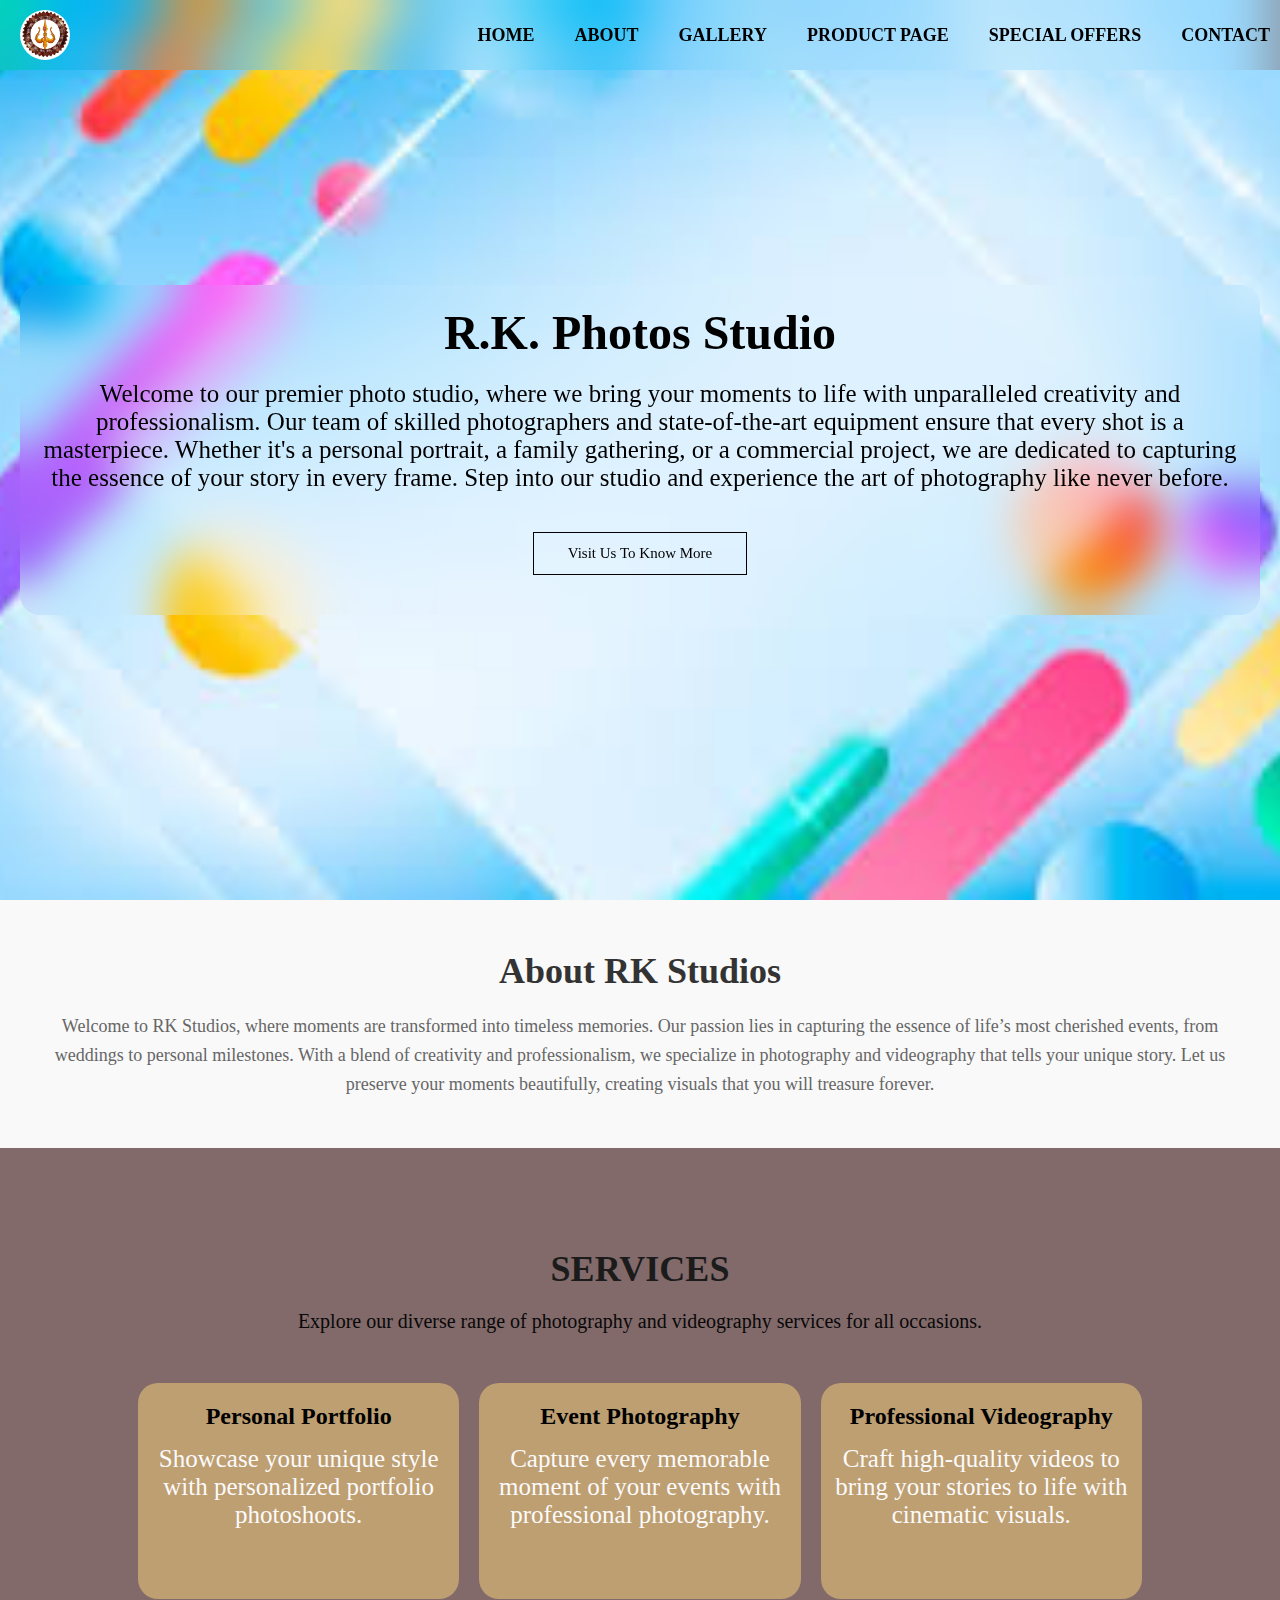
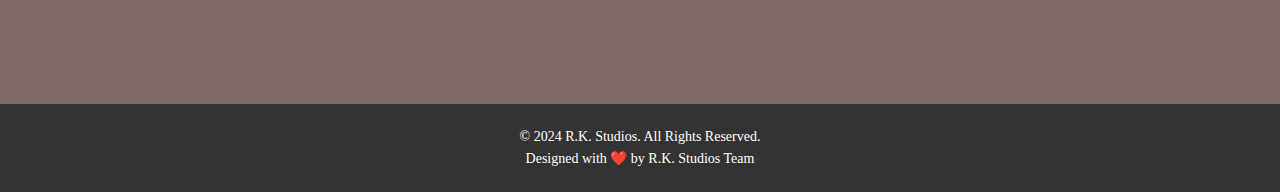
<file: index.html>
<!DOCTYPE html>
<html lang="en">

<head>
    <meta charset="UTF-8">
    <meta name="viewport" content="width=device-width, initial-scale=1.0">
    <title>R.K. Studios</title>
    <link rel="preconnect" href="https://fonts.googleapis.com">
    <link rel="preconnect" href="https://fonts.gstatic.com" crossorigin>
    <link href="https://fonts.googleapis.com/css2?family=Indie+Flower&family=Jaro:opsz@6..72&family=Josefin+Sans:ital,wght@0,100..700;1,100..700&family=Laila:wght@300;400;500;600;700&family=Playfair:ital,opsz,wght@0,5..1200,300..900;1,5..1200,300..900&family=Playwrite+PL:wght@100..400&display=swap" rel="stylesheet">
    <link rel="stylesheet" href="index.css">
</head>

<body>
    <section class="header">
        
        <nav>
            <div class="hamburger" onclick="toggleMenu()">&#9776;</div>

            <a href="index.html" class="logo"><img src="images\logo.jpg" alt="LOGO"></a>
            <div class="nav-links">
                <ul>
                    <li><a href="index.html">HOME</a></li>
                    <li><a href="index.html">ABOUT</a></li>
                    <li><a href="Gallery.html">GALLERY</a></li>
                    <li><a href="Product_page_try.html">PRODUCT PAGE</a></li>
                    <li><a href="Offers.html">SPECIAL OFFERS</a>
                    <li><a href="Contact.html">CONTACT</a>
                </ul>
            </div>
        </nav>
        <div class="text-box">
            <h1>R.K. Photos Studio</h1>
            <p>Welcome to our premier photo studio, where we bring your moments to life with unparalleled creativity and professionalism. Our team of skilled photographers and state-of-the-art equipment ensure that every shot is a masterpiece. Whether it's a personal portrait, a family gathering, or a commercial project, we are dedicated to capturing the essence of your story in every frame. Step into our studio and experience the art of photography like never before.</p>
            <a href="#" class="hero-btn">Visit Us To Know More</a>
        </div>
    </section>

    <section id="about" class="about">
        <h2>About RK Studios</h2>
        <p>Welcome to RK Studios, where moments are transformed into timeless memories. Our passion lies in capturing the essence of life’s most cherished events, from weddings to personal milestones. With a blend of creativity and professionalism, we specialize in photography and videography that tells your unique story. Let us preserve your moments beautifully, creating visuals that you will treasure forever.</p>
    </section>

    <!-------------------Categories-->
    <section class="course">
        <h2>SERVICES</h2>
        <p>Explore our diverse range of photography and videography services for all occasions.</p>
        <div class="row">
            <div class="course-col">
                <h3>Personal Portfolio</h3>
                <p>Showcase your unique style with personalized portfolio photoshoots.</p>
            </div>
            <div class="course-col">
                <h3>Event Photography</h3>
                <p>Capture every memorable moment of your events with professional photography.</p>
            </div>
            <div class="course-col">
                <h3>Professional Videography</h3>
                <p>Craft high-quality videos to bring your stories to life with cinematic visuals.</p>
            </div>
        </div>
    </section>

    <!------------Facilities-->

    <script>
        // Function to toggle the visibility of the navigation menu
        function toggleMenu() {
            const navLinks = document.querySelector('.nav-links');
            navLinks.classList.toggle('active');
        }
    </script>
    <footer>
        <p>© 2024 R.K. Studios. All Rights Reserved.</p>
        <p>Designed with ❤️ by R.K. Studios Team</p>
    </footer>
</body>

</html>
</file>
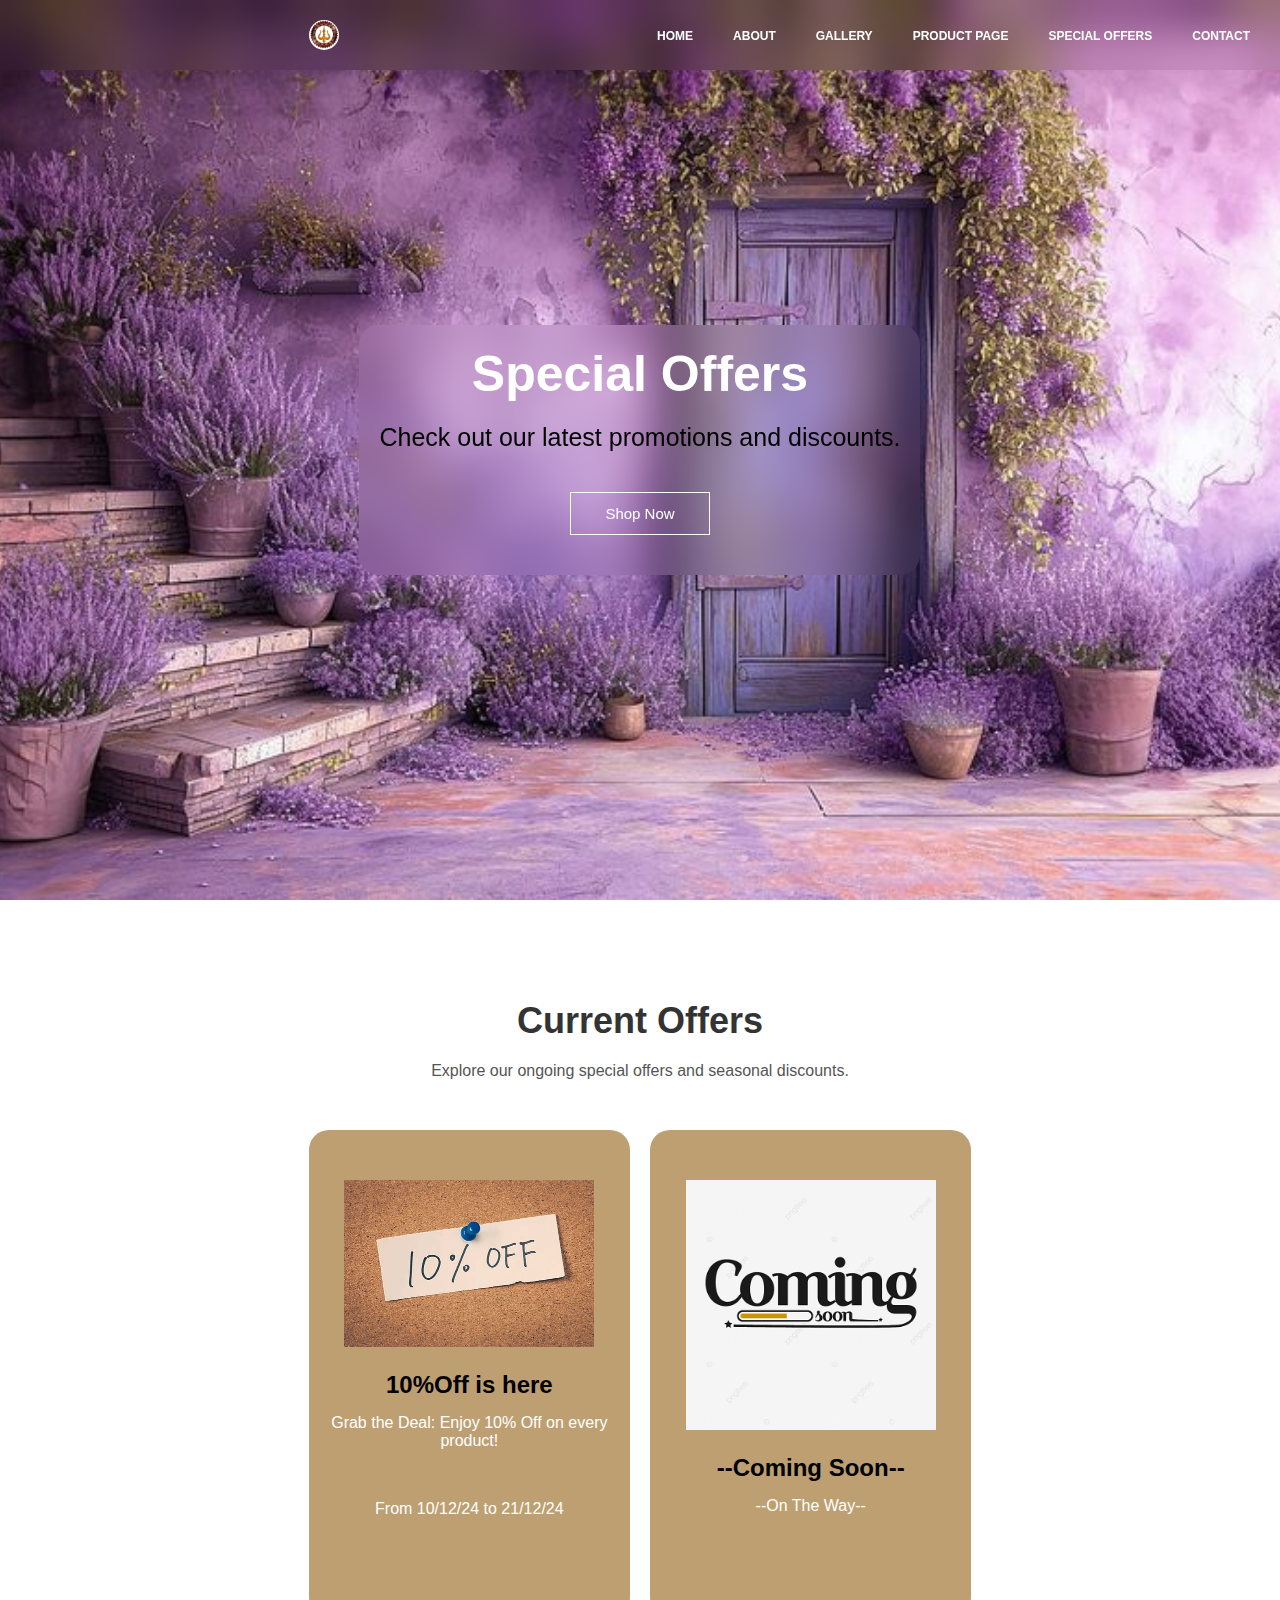
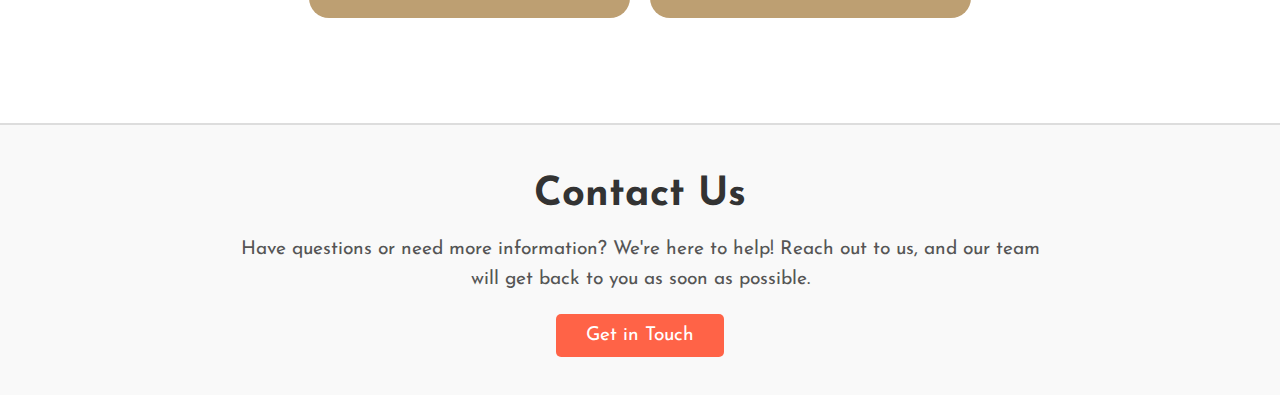
<file: Offers.html>
<!DOCTYPE html>
<html lang="en">

<head>
    <meta charset="UTF-8">
    <meta name="viewport" content="width=device-width, initial-scale=1.0">
    <title>Special Offers</title>
    <link rel="preconnect" href="https://fonts.googleapis.com">
    <link rel="preconnect" href="https://fonts.gstatic.com" crossorigin>
    <link href="https://fonts.googleapis.com/css2?family=Indie+Flower&family=Jaro:opsz@6..72&family=Josefin+Sans:ital,wght@0,100..700;1,100..700&family=Laila:wght@300;400;500;600;700&family=Playfair:ital,opsz,wght@0,5..1200,300..900;1,5..1200,300..900&family=Playwrite+PL:wght@100..400&display=swap" rel="stylesheet">
    <link rel="stylesheet" href="Offers.css">

</head>

<body>
    <section class="header">
        <nav>
            <div class="menu-toggle">
                <span></span>
                <span></span>
                <span></span>
            </div>
            <a href="index.html" class="logo"><img src="images\logo.jpg" alt="LOGO"></a>
            <div class="nav-links">
                <ul>
                    <li><a href="index.html">HOME</a></li>
                    <li><a href="index.html">ABOUT</a></li>
                    <li><a href="Gallery.html">GALLERY</a></li>
                    <li><a href="Product_page_try.html">PRODUCT PAGE</a></li>
                    <li><a href="Offers.html">SPECIAL OFFERS</a>
                    <li><a href="Contact.html">CONTACT</a>
                </ul>
            </div>
        </nav>
        <div class="text-box">
            <h1>Special Offers</h1>
            <p>Check out our latest promotions and discounts.</p>
            <a href="Gallery.html" class="hero-btn">Shop Now</a>
        </div>
    </section>

    <section class="categories">
        <h2>Current Offers</h2>
        <p>Explore our ongoing special offers and seasonal discounts.</p>
        <div class="row">
            <div class="category-col">
                <img src="images\10-ten-percent-off.webp" alt="Offer 1">
                <h3>10%Off is here</h3>
                <p>Grab the Deal: Enjoy 10% Off on every product!</p>
                <p>From 10/12/24 to 21/12/24</p>
            </div>
            <div class="category-col">
                <img src="Coming soon.jpeg" alt="Offer 2">
                <h3>--Coming Soon--</h3>
                <p>--On The Way--</p>
            </div>
           
        </div>

    </section>
    <section class="contact-us">
        <div class="contact-container">
            <h2>Contact Us</h2>
            <p>Have questions or need more information? We're here to help! Reach out to us, and our team will get back to you as soon as possible.</p>
            <a href="Contact.html" class="contact-btn">Get in Touch</a>
        </div>
    </section>

    <script>
        // Select the toggle button and navigation links
        const menuToggle = document.querySelector('.menu-toggle');
        const navLinks = document.querySelector('.nav-links');

        // Toggle the active class on click
        menuToggle.addEventListener('click', () => {
            menuToggle.classList.toggle('active');
            navLinks.classList.toggle('active');
        });

    </script>

</body>

</html>
</file>
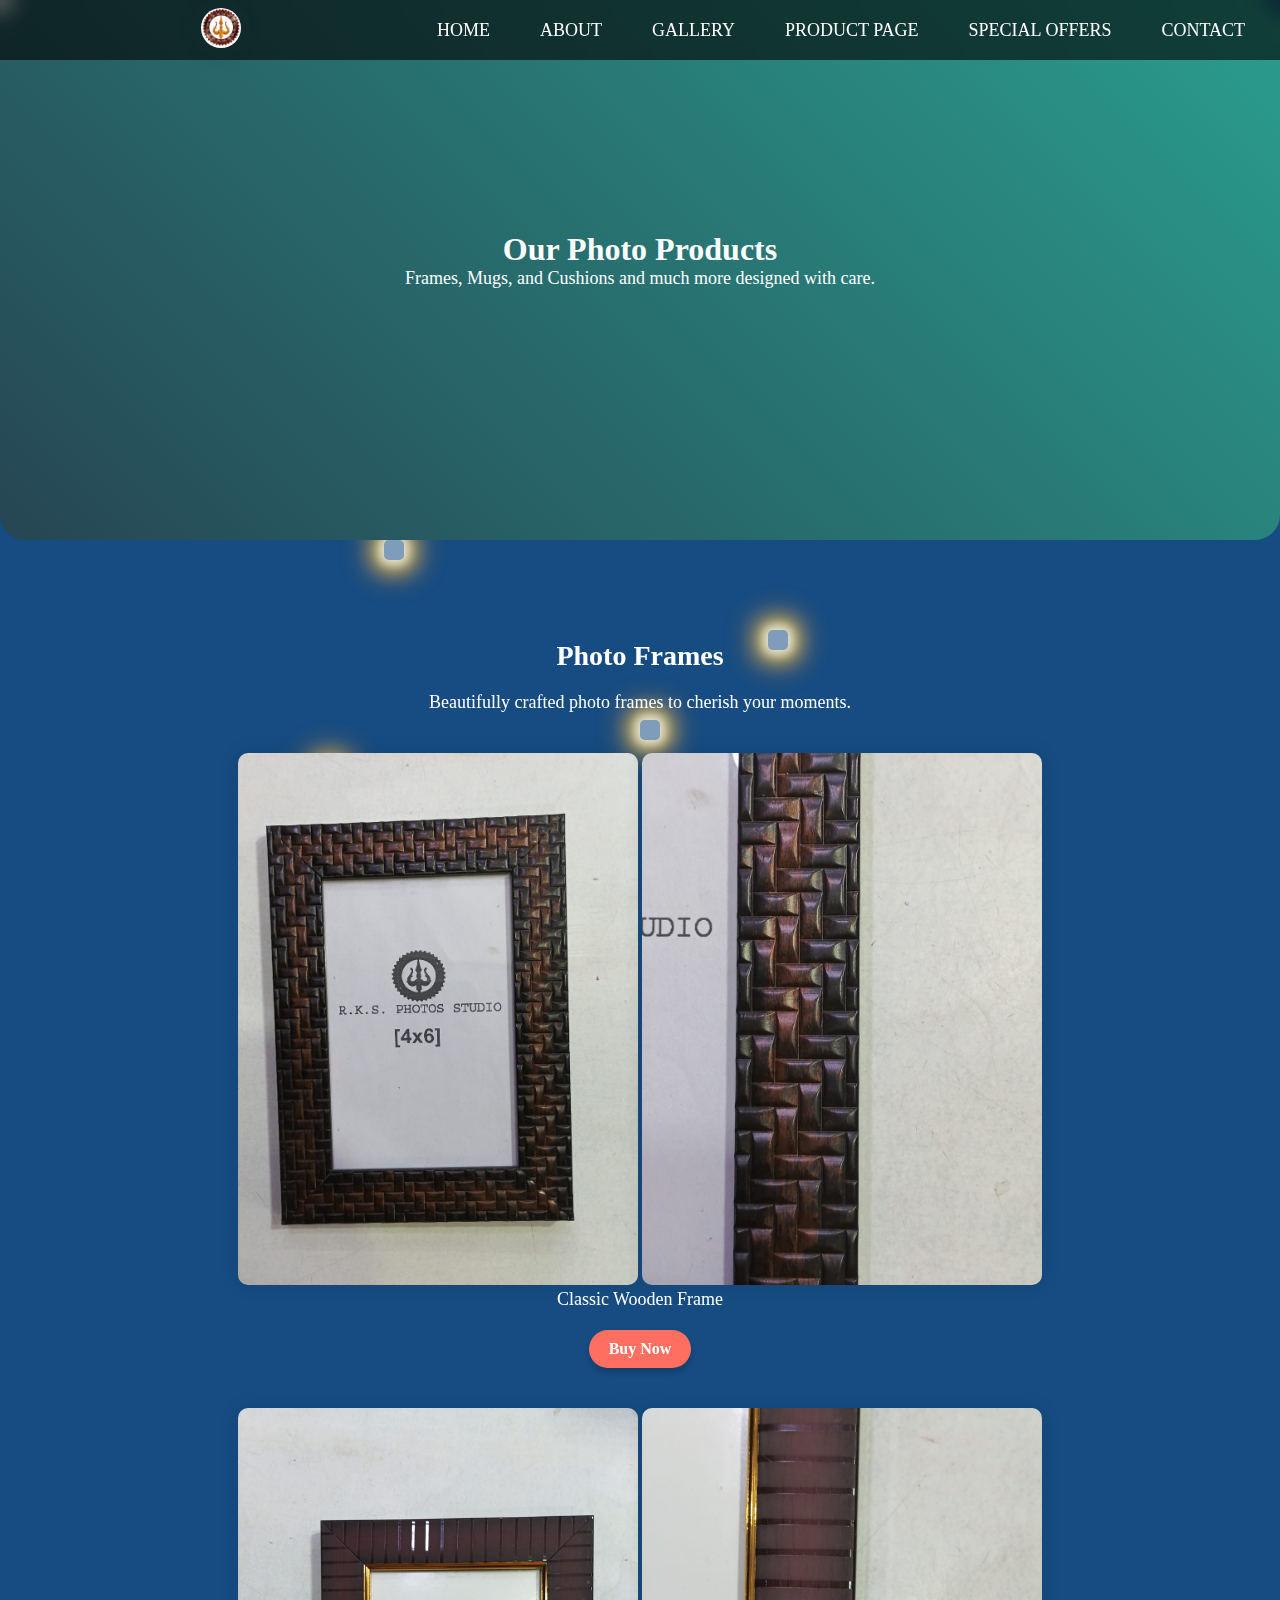
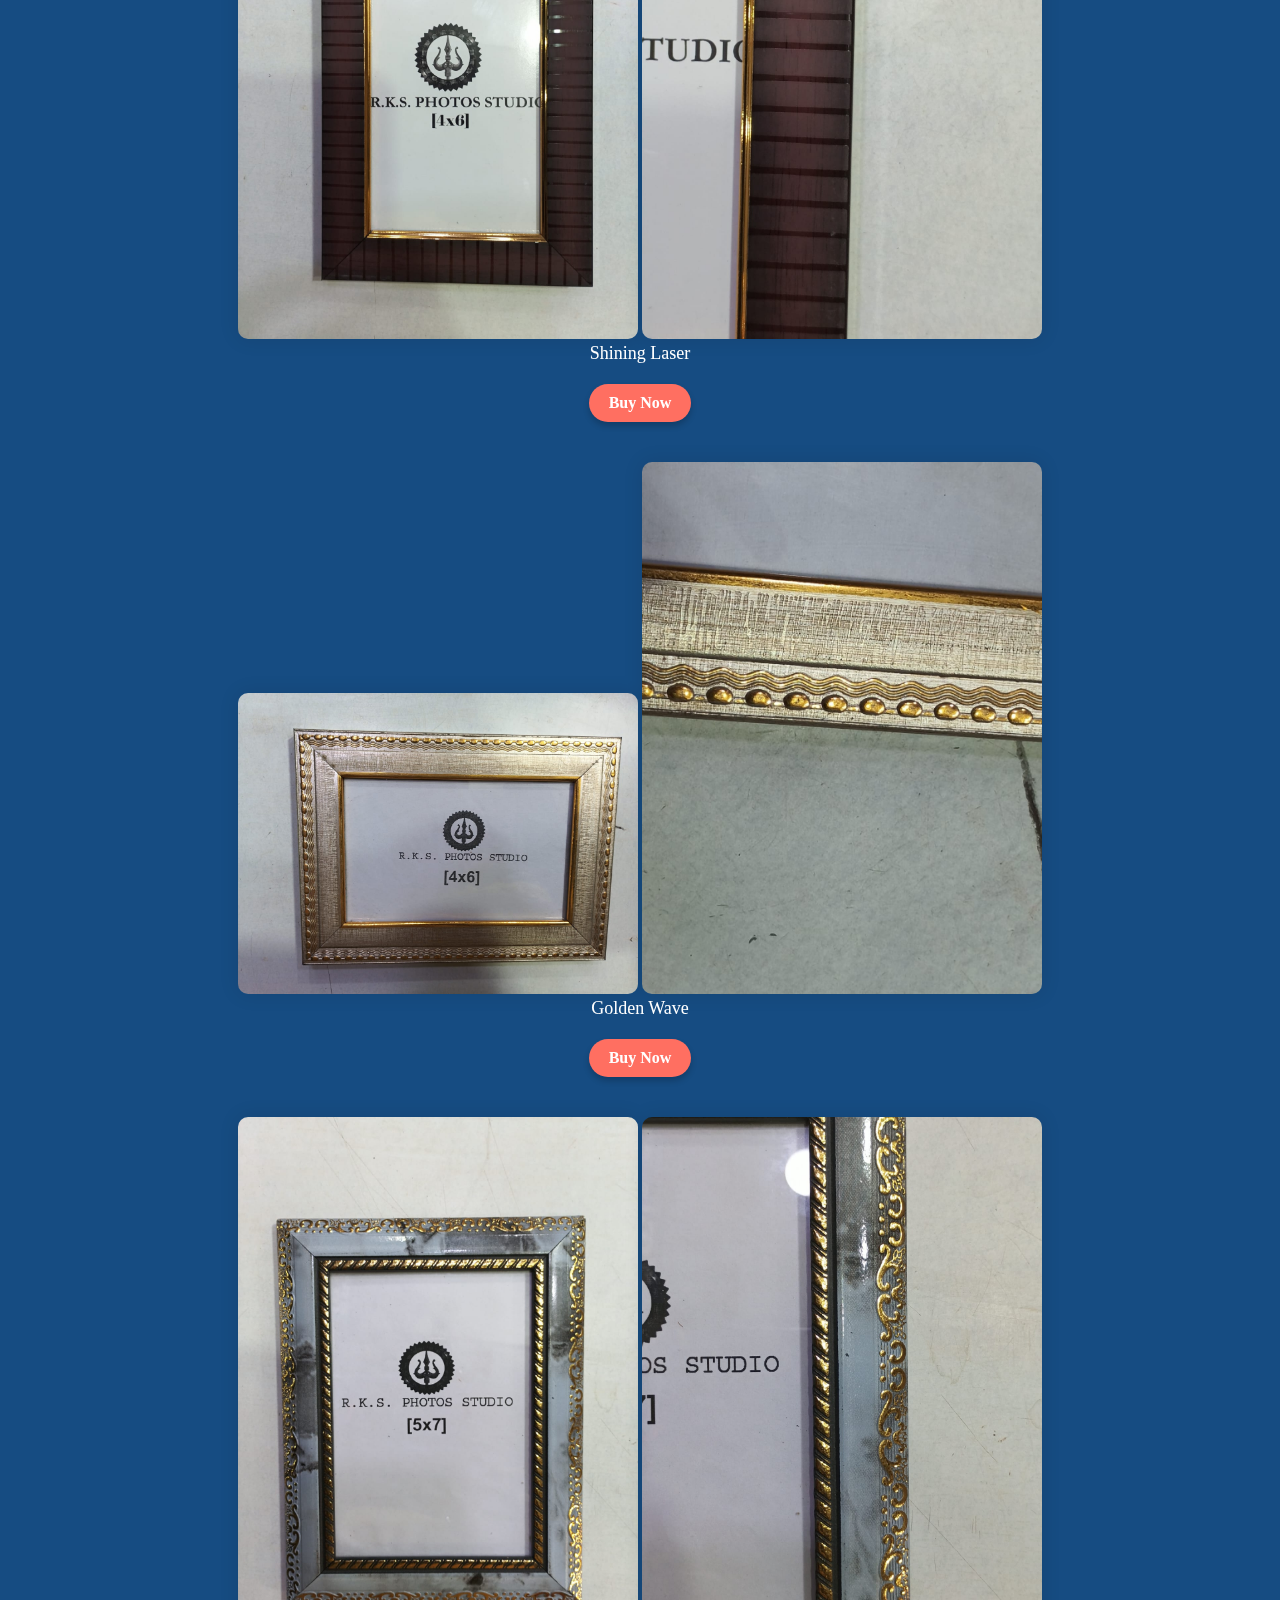
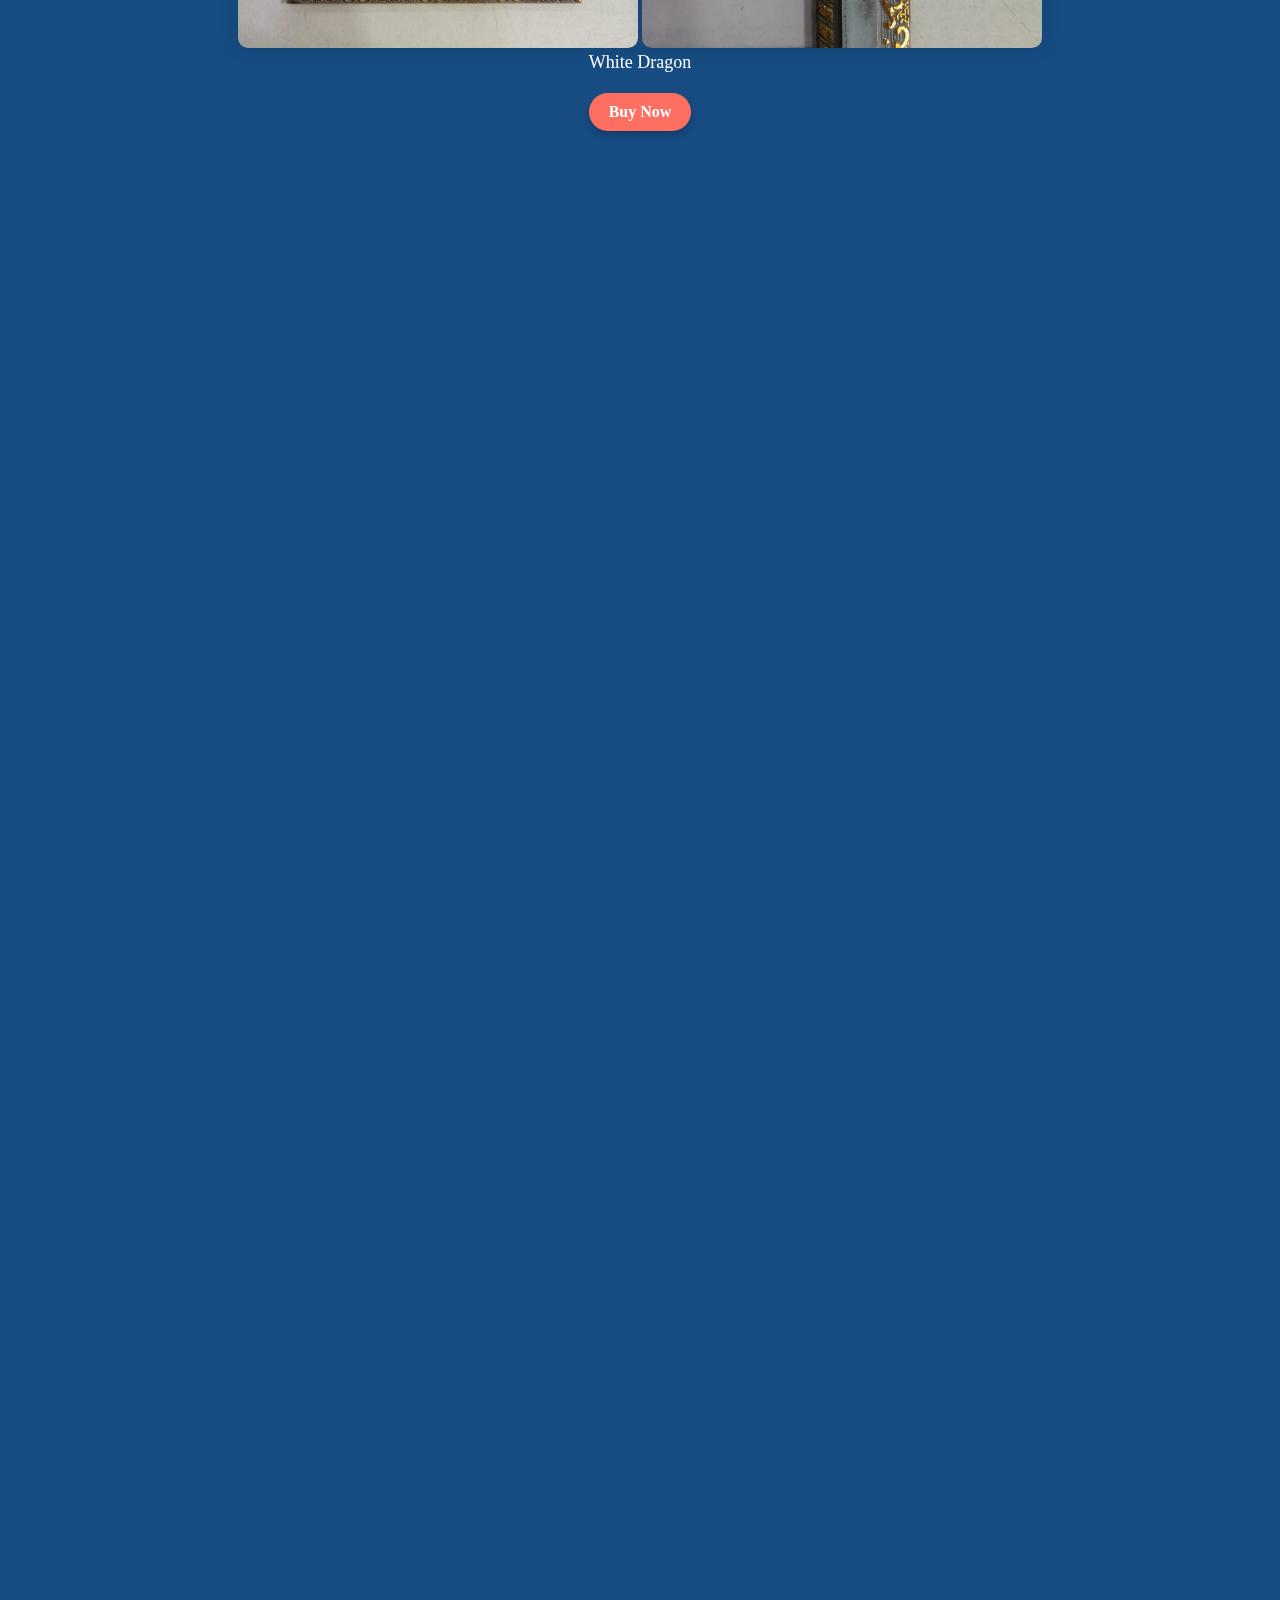
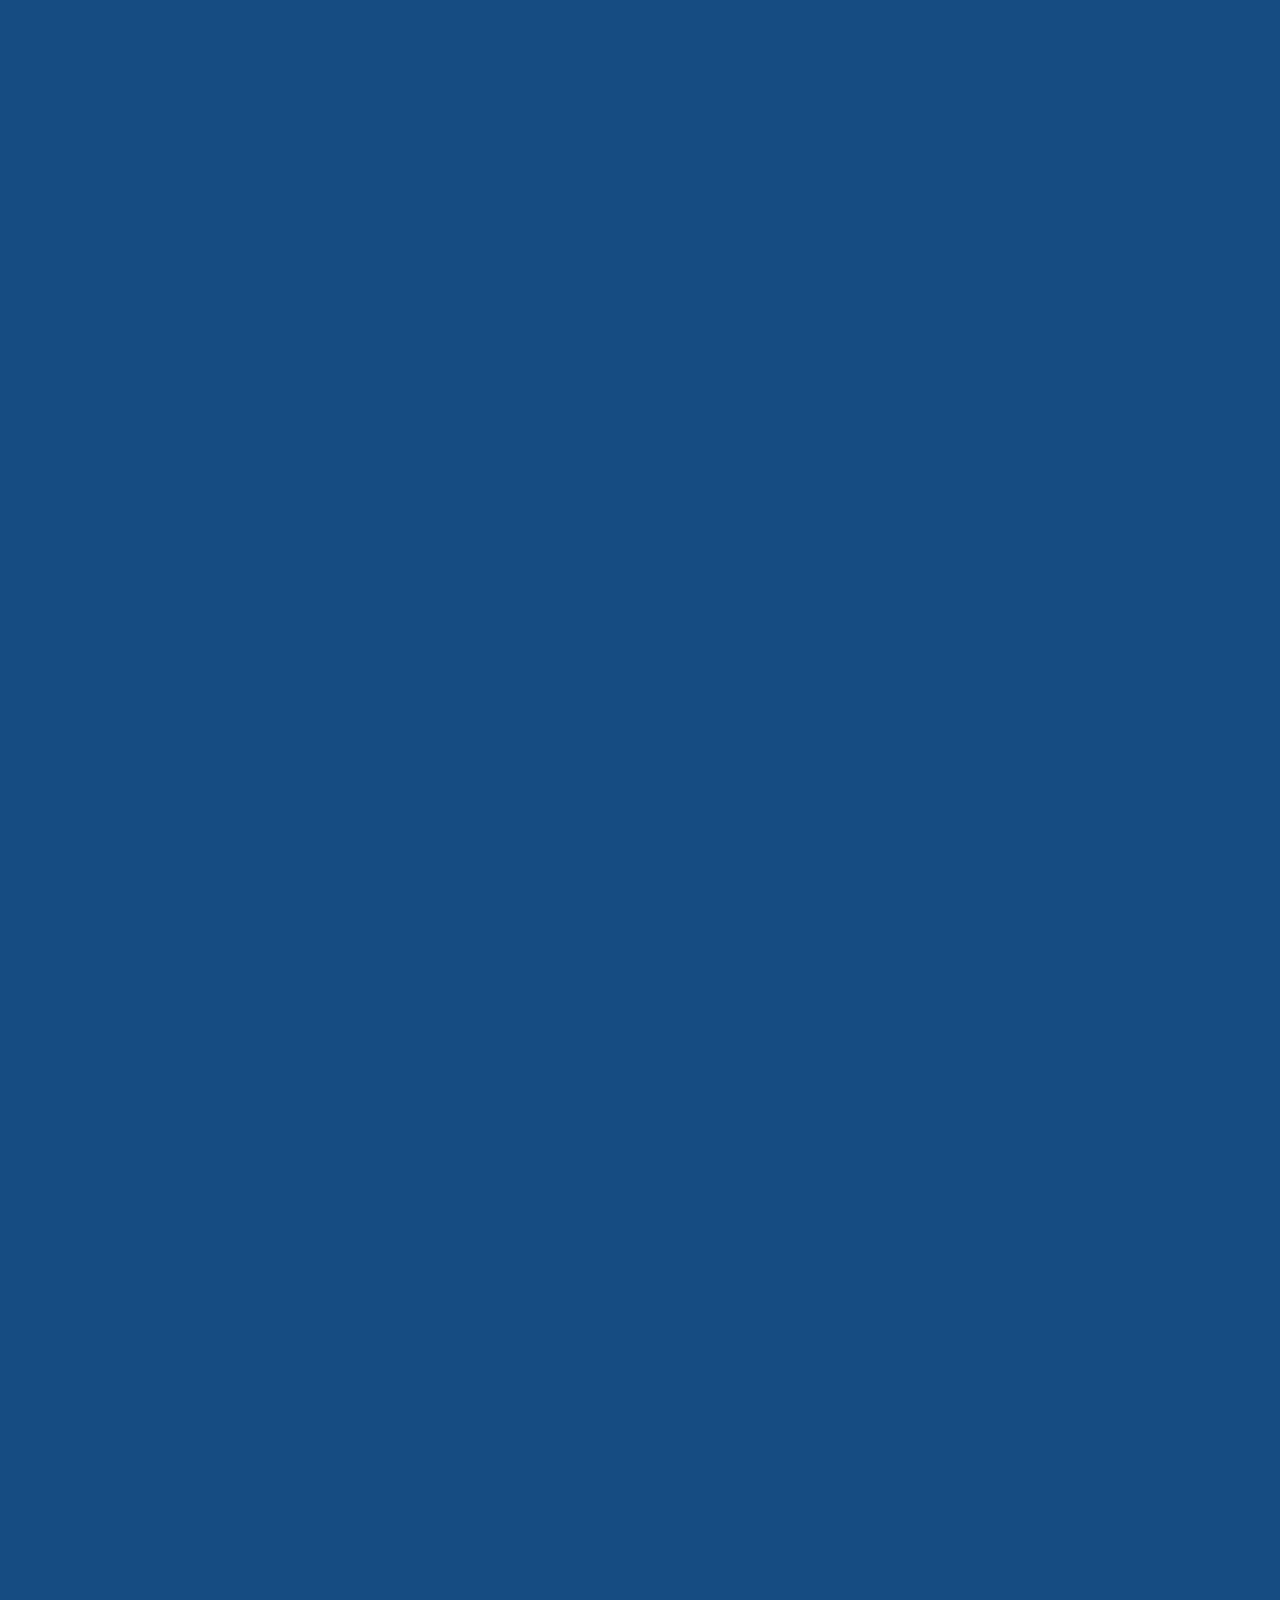
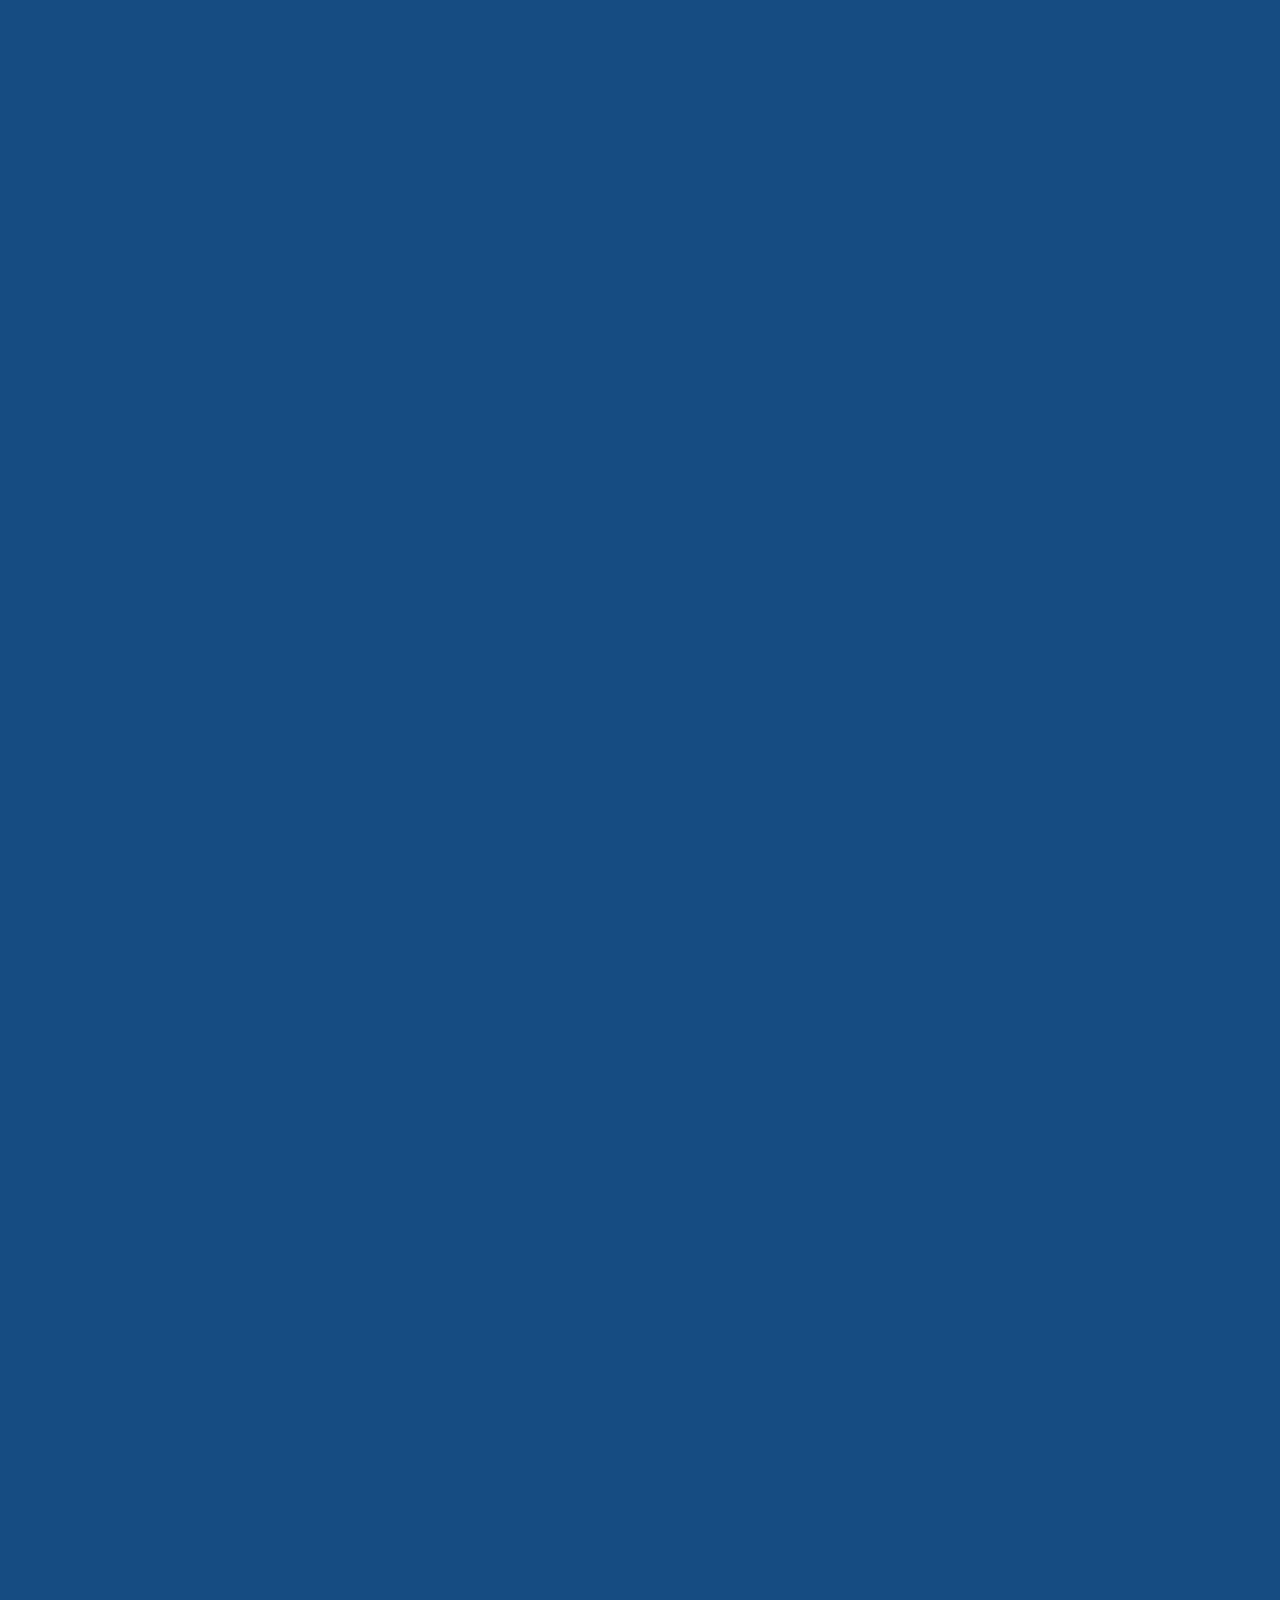
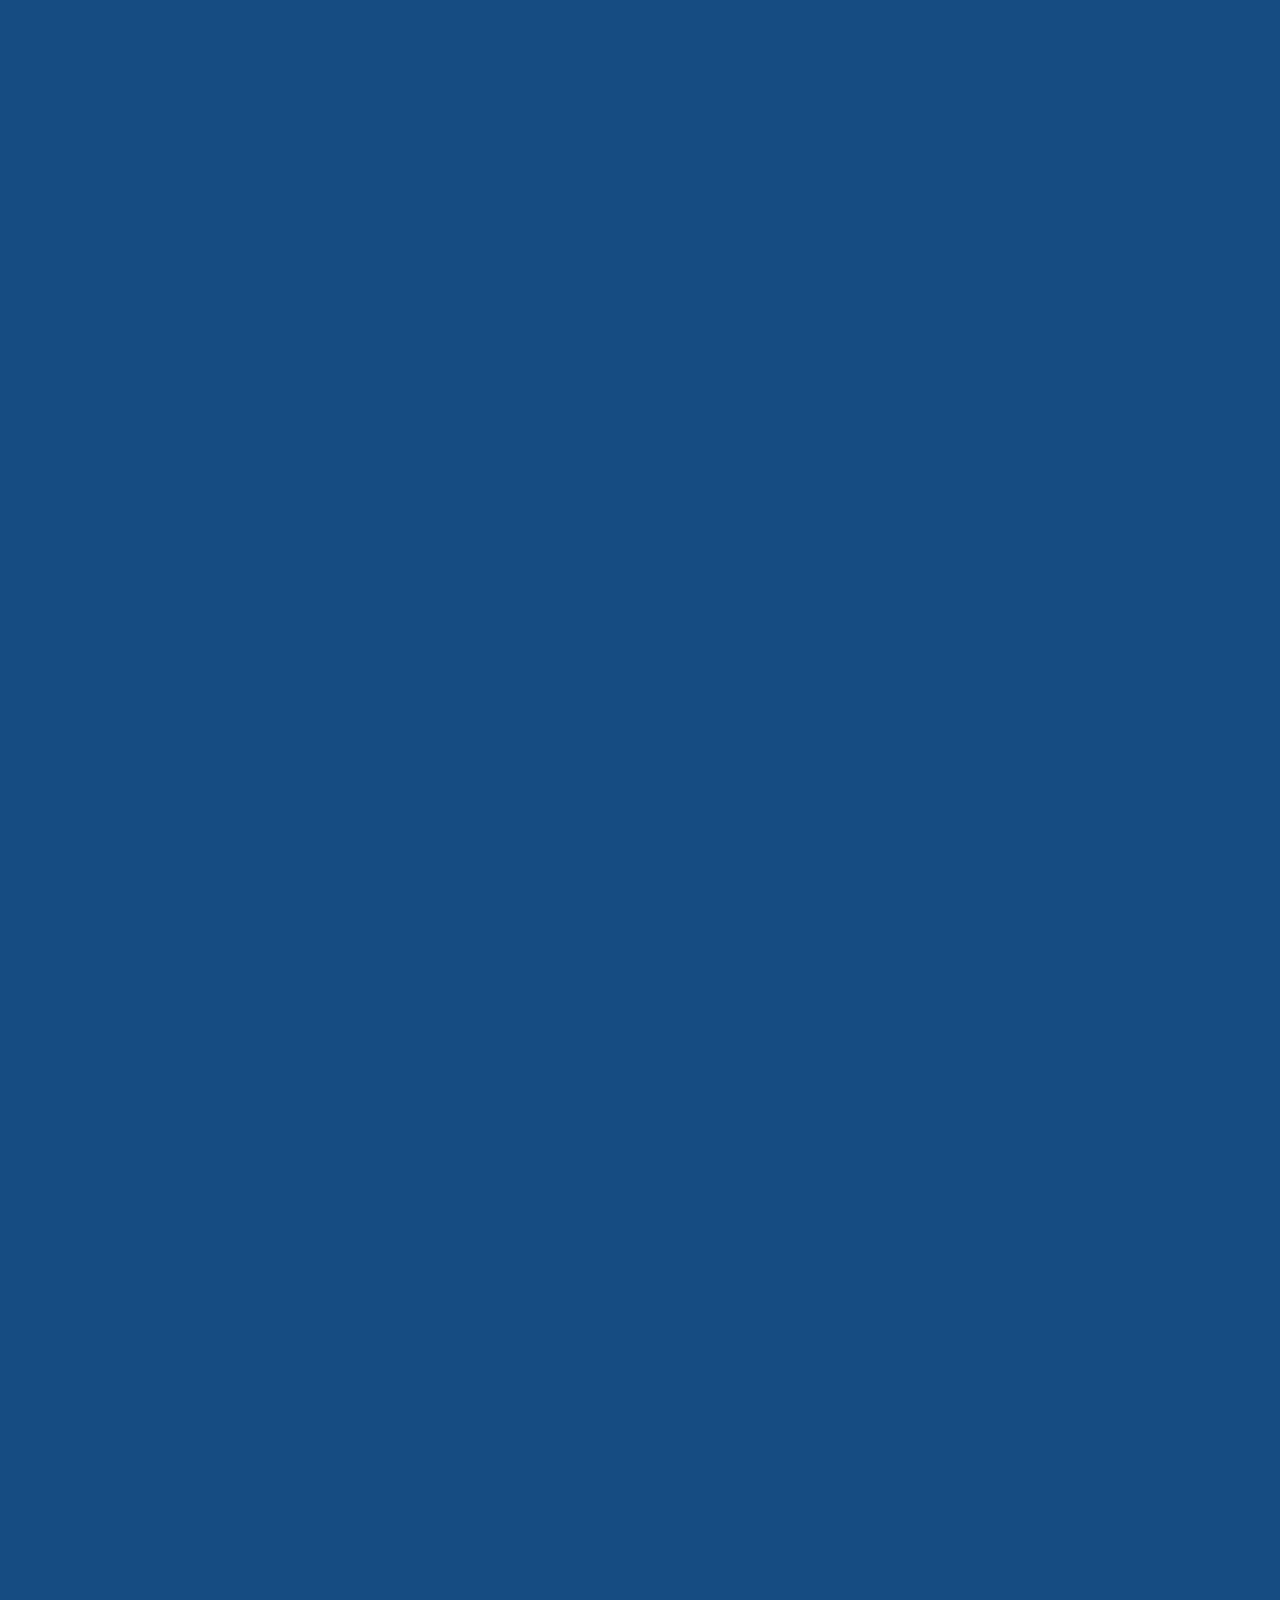
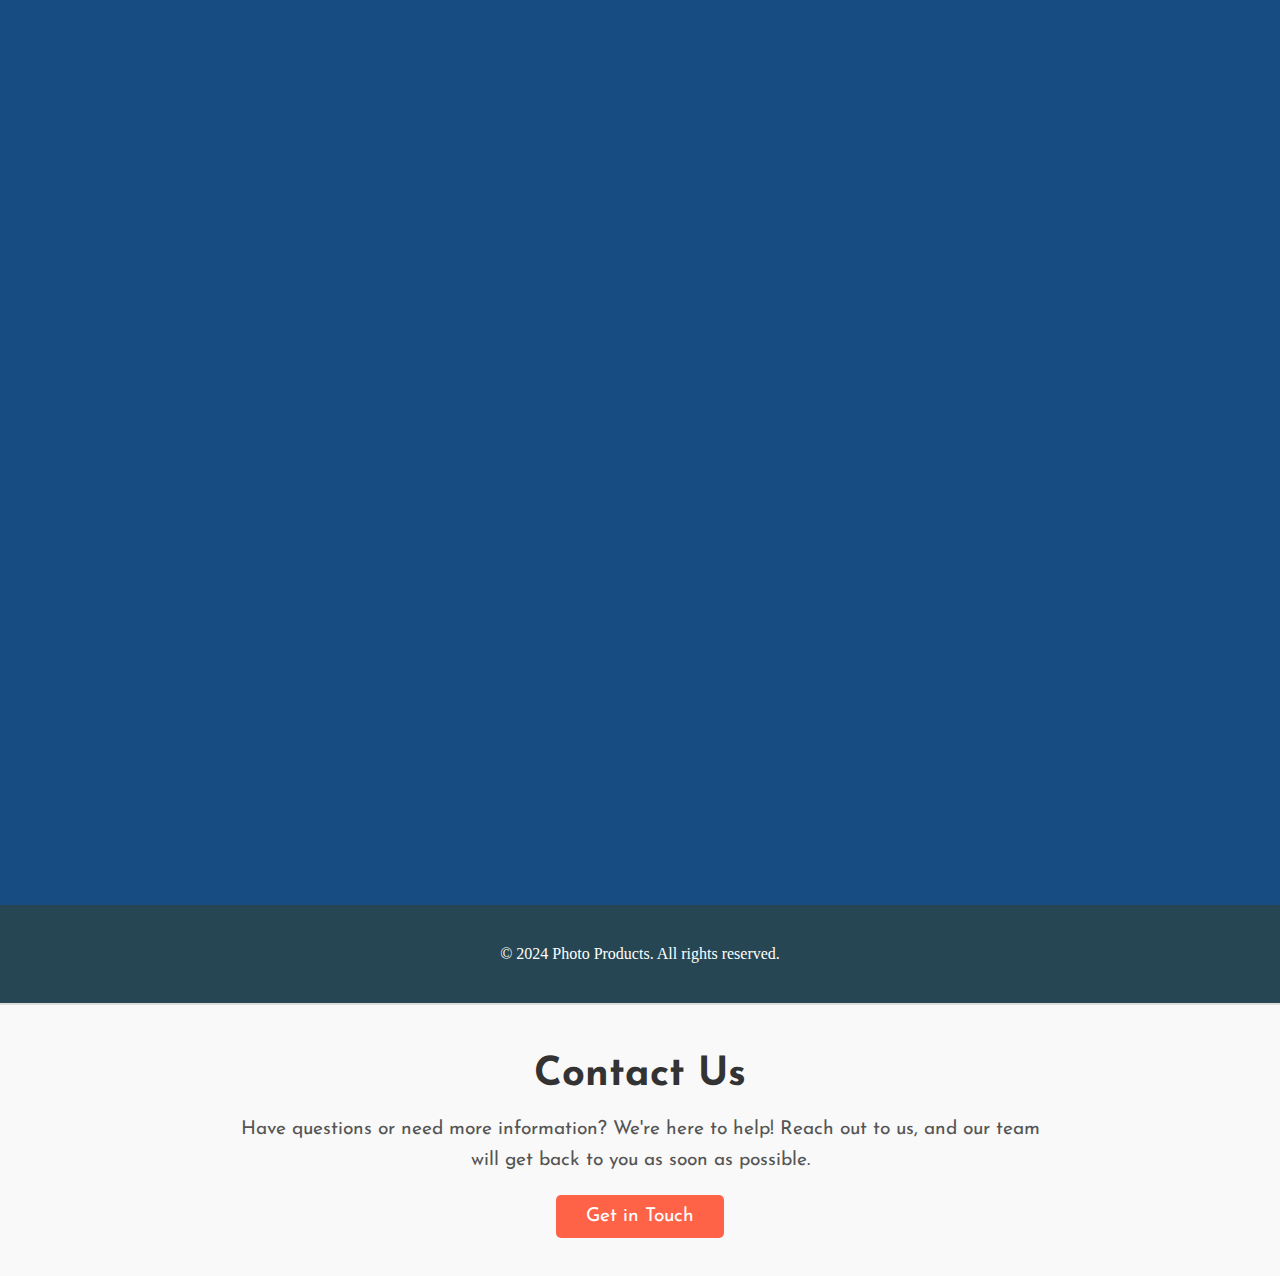
<file: Product_page_try.html>
<!DOCTYPE html>
<html lang="en">

<head>
    <meta charset="UTF-8">
    <meta name="viewport" content="width=device-width, initial-scale=1.0">
    <title>Product Page</title>
    <link rel="preconnect" href="https://fonts.googleapis.com">
    <link rel="preconnect" href="https://fonts.gstatic.com" crossorigin>
    <link
        href="https://fonts.googleapis.com/css2?family=Indie+Flower&family=Jaro:opsz@6..72&family=Josefin+Sans:ital,wght@0,100..700;1,100..700&family=Laila:wght@300;400;500;600;700&family=Playfair:ital,opsz,wght@0,5..1200,300..900;1,5..1200,300..900&family=Playwrite+PL:wght@100..400&display=swap"
        rel="stylesheet">
    <link rel="stylesheet" href="Product_Page.css">
</head>

<body>
    <section class="header">

        <nav>
            <div class="menu-toggle">
                <span></span>
                <span></span>
                <span></span>
            </div>
            <a href="#" class="logo"><img src="images/logo.jpg" alt=""></a>
            <div class="nav-links">
                <ul>
                    <li><a href="index.html">HOME</a></li>
                    <li><a href="index.html">ABOUT</a></li>
                    <li><a href="Gallery.html">GALLERY</a></li>
                    <li><a href="Product_page_try.html">PRODUCT PAGE</a></li>
                    <li><a href="Offers.html">SPECIAL OFFERS</a></li>
                    <li><a href="Contact.html">CONTACT</a></li>
                </ul>
            </div>
        </nav>
        <div class="text-box">
            <h1>Our Photo Products</h1>
            <p>Frames, Mugs, and Cushions and much more designed with care.</p>
        </div>
    </section>

    <!-- Photo Frames Section -->
    <section class="section-frame hidden" id="frames">
        <h2>Photo Frames</h2>
        <p>Beautifully crafted photo frames to cherish your moments.</p>
        <div class="container">
            <div class="product">
                <img src="images/Frame1(full).jpg" alt="Photo Frame 1">
                <img src="images/Frame1(side).jpg" alt="Side view of Photo Frame 1">
                <p>Classic Wooden Frame</p>
                <a href="Contact.html" class="buy-btn" onclick="redirectToContact(this)">Buy Now</a>
            </div>
            <div class="product">
                <img src="images/Frame3(full).jpg" alt="Photo Frame 2">
                <img src="images/Frame3(side).jpg" alt="Side view of Photo Frame 2">
                <p>Shining Laser</p>
                <a href="Contact.html" class="buy-btn" onclick="redirectToContact(this)">Buy Now</a>
            </div>
        </div>

        <div class="container">
            <div class="product">
                <img src="images/Framw2.jpg" alt="Photo Frame 3">
                <img src="images/Frame2(side).jpg" alt="Side view of Photo Frame 3">
                <p>Golden Wave</p>
                <a href="Contact.html" class="buy-btn" onclick="redirectToContact(this)">Buy Now</a>
            </div>
            <div class="product">
                <img src="images/Frame4(full).jpg" alt="Photo Frame 4">
                <img src="images/Frame4(side).jpg" alt="Side view of Photo Frame 4">
                <p>White Dragon</p><a href="Contact.html" class="buy-btn" onclick="redirectToContact(this)">Buy Now</a>
            </div>
        </div>
    </section>

    <!-- Photo Mugs Section -->
    <section class="section-mug hidden" id="mugs">
        <h2>Photo Mugs</h2>
        <p>Customized photo mugs to start your day with a smile.</p>
        <div class="container">
            <div class="product">
                <img src="images/Mug1.jpg" alt="Photo Mug 1">
                <img src="images/Mug2.jpg" alt="Side view of Photo Mug 1">
                <p>Personalized Coffee Mug</p>
                <a href="Contact.html" class="buy-btn" onclick="redirectToContact(this)">Buy Now</a>
            </div>
            <div class="product">
                <img src="images/magic cup1.jpg" alt="Magic Photo Mug 1">
                <img src="images/magic cup2.jpg" alt="Magic Photo Mug 2">
                <p>Color Changing Mug</p>
                <a href="Contact.html" class="buy-btn" onclick="redirectToContact(this)">Buy Now</a>
            </div>
        </div>
    </section>

    <!-- Photo Cushions Section -->
    <section class="section-cushion hidden" id="cushions">
        <h2>Photo Cushions</h2>
        <p>Cozy cushions with your favorite photos printed.</p>
        <div class="container">
            <div class="product">
                <a href=""><img src="images/cusion1.jpg" alt="Photo Cushion 1"></a>
                <a href=""><img src="images/Cusion2.jpg" alt="Side view of Photo Cushion 1"></a>
                <p>Square Photo Cushion</p>
                <a href="Contact.html" class="buy-btn" onclick="redirectToContact(this)">Buy Now</a>
            </div>
            <div class="product">
                <img src="images/heart_cusion1.jpg" alt="Heart-shaped Photo Cushion 1">
                <img src="images/heart_cusion2.jpg" alt="Heart-shaped Photo Cushion 2">
                <p>Heart-Shaped Cushion</p>
                <a href="Contact.html" class="buy-btn" onclick="redirectToContact(this)">Buy Now</a>
            </div>
        </div>
    </section>

    <!-- Photo Cases Section -->
    <section class="section-cushion hidden" id="cases">
        <h2>Photo Cases</h2>
        <p>Cases with your favorite photos printed.</p>
        <div class="container">
            <div class="product">
                <img src="images/Case1.jpg" alt="Photo Case 1">
                <img src="images/Case2.jpg" alt="Side view of Photo Case 1">
                <p>Square Photo Case</p>
                <a href="Contact.html" class="buy-btn" onclick="redirectToContact(this)">Buy Now</a>
            </div>
        </div>

    </section>

    <!-- Customized wallets section -->
    <section class="section-wallets hidden" id="wallets">
        <h2>Customized Wallets</h2>
        <p>Stylish wallets personalized just for you or your loved ones.</p>
        <div class="container">
            <div class="product">
                <img src="images\Wallet.jpg" alt="Customized Wallet 1"
                    style="width: 170%; height: auto; display: block; margin: 0 auto;">
                <p>Classic Leather Wallet</p>
                <a href="Contact.html" class="buy-btn" onclick="redirectToContact(this)">Buy Now</a>
            </div>
        </div>
    </section>

    <!-- Customized Bracelets Section -->
    <section class="section-bracelets hidden" id="bracelets">
        <h2>Customized Bracelets</h2>
        <p>Elegant bracelets engraved with your name or special message.</p>
        <div class="container">
            <div class="product">
                <img src="Brass.jpg" alt="Customized Bracelet 1" style="width: 400px; height:200px">
                <p>Metal Name Bracelet</p>
                <a href="Contact.html" class="buy-btn" onclick="redirectToContact(this)">Buy Now</a>
            </div>
        </div>
    </section>


    <!-- Customized GoldFlak Combo Section -->
    <section class="section-GoldFlak hidden" id="GoldFlakCombo">
        <h2>Gold Flak Combo</h2>
        <p>Exclusive gold flak pen and keychain combo for a touch of luxury.</p>
        <div class="container">
            <div class="product">
                <img src="images/GoldFlakCombo.jpg" alt="Customized Bottle 1" style="width: 400px; height:300px">
                <p>Gold Flak Pen & Keychain Combo</p>
                <a href="Contact.html" class="buy-btn" onclick="redirectToContact(this)">Buy Now</a>
            </div>
        </div>
    </section>
    <section class="photo teddy hidden" id="phototeddy">
        <h2>Photo Teddy</h2>
        <p>A Teddy reflecting some of cutest memories.</p>
        <div class="container">
            <div class="product">
                <img src="images\photo teddy.jpg" alt="Photo Teddy" style="width: 400px; height:300px">
                <p>Teddy with memories</p>
                <a href="Contact.html" class="buy-btn" onclick="redirectToContact(this)">Buy Now</a>
            </div>
        </div>
    </section>
    <section class="sipper hidden" id="phototeddy">
        <h2>Sipper</h2>
        <p>A customized sipper best fro gifts.</p>
        <div class="container">
            <div class="product">
                <img src="images\sipper.jpg" alt="Photo Teddy" style="width: 600px; height:300px">
                <p>Sipperies with name</p>
                <a href="Contact.html" class="buy-btn" onclick="redirectToContact(this)">Buy Now</a>
            </div>
        </div>
    </section>
    <footer>
        <p>&copy; 2024 Photo Products. All rights reserved.</p>
    </footer>


    <script>
        const sections = document.querySelectorAll('section.hidden');

        const observer = new IntersectionObserver(entries => {
            entries.forEach(entry => {
                if (entry.isIntersecting) {
                    entry.target.classList.add('visible');
                    entry.target.classList.remove('hidden');
                }
            });
        }, { threshold: 0.1 });

        sections.forEach(section => {
            observer.observe(section);
        });
        function redirectToContact(button) {
            // Get the product name from the sibling <p> tag
            const productName = button.parentElement.querySelector('.product-name').innerText;
            // Redirect to the contact page with the product name in the query string
            window.location.href = `Contact.html?product=${encodeURIComponent(productName)}`;
        }
    </script>
    <div class="floating-squares">
        <!-- Add 20 floating squares -->
        <div class="square"></div>
        <div class="square"></div>
        <div class="square"></div>
        <div class="square"></div>
        <div class="square"></div>
        <div class="square"></div>
        <div class="square"></div>
        <div class="square"></div>
        <div class="square"></div>
        <div class="square"></div>
        <div class="square"></div>
        <div class="square"></div>
        <div class="square"></div>
        <div class="square"></div>
        <div class="square"></div>
        <div class="square"></div>
        <div class="square"></div>
        <div class="square"></div>
        <div class="square"></div>
    </div>
    <script>const navToggle = document.querySelector('.menu-toggle');
        const navLinks = document.querySelector('.nav-links');

        navToggle.addEventListener('click', () => {
            navLinks.classList.toggle('active');
        });

    </script>
    <section class="contact-us">
        <div class="contact-container">
            <h2>Contact Us</h2>
            <p>Have questions or need more information? We're here to help! Reach out to us, and our team will get back
                to you as soon as possible.</p>
            <a href="Contact.html" class="contact-btn">Get in Touch</a>
        </div>
    </section>
</body>

</html>
</file>
<file: index.css>
* {
    margin: 0;
    padding: 0;
    
}
font-face {
    font-family: 'CustomFont';
    src: url('f24q224-bonger-bonger-regular-400.ttf') format('truetype');
    font-weight: normal;
    font-style: normal;
}

/* Apply the font to the whole body or specific elements */


body {
    overflow-x: hidden;
    background-color: #826a6a;
    font-family: 'CustomFont';
}

.header {
    min-height: 100vh;
    width: 100%;
    background: radial-gradient(rgb(40, 159, 189), rgb(33, 75, 94));
    background-image: url('Back wallpaper.jpg');
    background-position: center;
    background-size: cover;
    position: relative;
    display: flex;
    justify-content: center;
    align-items: center;
    text-align: center;
}

.logo img {
    height: 50px;
    width: 50px;
    padding: 10px;
    float: left;
    border-radius: 50px;
}

nav {
    display: flex;
    justify-content: space-between;
    align-items: center;
    width: 100%;
    height: 50px;
    margin: auto;
    padding: 10px 20px;
    position: absolute;
    top: 0;
    backdrop-filter: blur(30px);
    z-index: 100;
    /* Add this line */

}


.nav-links {
    display: flex;
    background-color: transparent;
    backdrop-filter: blur(50px);
}

.hamburger {
    display: none;
    font-size: 30px;
    color: #ffffff;
    cursor: pointer;

}

/* Media Query for smaller screens */
@media (max-width: 768px) {
    .nav-links {
        display: none;
        width: 100%;
        flex-direction: column;
        text-align: center;
        margin-top: 10px;
    }

    .nav-links.active {
        display: flex;
    }

    .nav-links ul {
        width: 100%;

    }

    .nav-links ul li {
        margin: 10px 0;
    }

    .hamburger {
        display: block;
    }
}


nav a {
    color: #000000;
    text-decoration: none;
    padding: 10px;
    font-size: 18px;
    font-weight: 600;
    border-radius: 15px;
    border-color: #000000;
    backdrop-filter: blur(50px);
}

.nav-links ul {
    list-style: none;
    padding: 0;
    margin: 0;
    display: inline-flex;
}

.nav-links ul li {
    margin-left: 20px;
}

.nav-links ul li a {
    transition: color 0.6s;
}

.nav-links ul li a:hover {
    color: #bd7018;
    font-weight: 800;
    border-color: #bd7018;
    border-style: dotted;
}

.text-box {
    color: #000000;
    max-width: 1200px;
    backdrop-filter: blur(20px);
    padding: 20px;
    border-radius: 20px;
    position: relative;
    z-index: 1;
    /* Ensure text box stays behind the nav */
}


.text-box h1 {
    font-size: 48px;
    margin-bottom: 20px;
}

.text-box p {
    margin: 10px 0 40px;
    font-size: 25px;
    color: #000000;
    font-weight: 400;
}

.text-box:hover {
    border-radius: 30px;
    border-color: #185fbd;
}

.hero-btn {
    display: inline-block;
    text-decoration: none;
    color: #000000;
    border: 1px solid;
    padding: 12px 34px;
    background: transparent;
    font-size: 15px;
    position: relative;
    cursor: pointer;
    margin-bottom: 20px;
}

.hero-btn:hover {
    border: 1px solid rgb(202, 145, 22);
    background-color: rgb(202, 145, 22);
    transition: 1s;
}

.course,
.campus,
.facilities {
    width: 80%;
    margin: auto;
    text-align: center;
    padding: 100px 0;
}

.course h2,
.campus h2,
.facilities h1 {
    font-size: 36px;
    margin-bottom: 20px;
    color: #1b1b1b;
}

.course p,
.campus p,
.facilities p {
    font-size: 20px;
    color: #080808;
    margin-bottom: 50px;
}

.row {
    display: flex;
    flex-wrap: wrap;
    gap: 20px;
    justify-content: center;
}

.course-col,
.campus-col,
.facilities-col {
    flex-basis: calc(33.333% - 20px);
    background: #bd9f72;
    border-radius: 20px;
    margin-bottom: 5px;
    padding: 20px 12px;
    box-sizing: border-box;
    transition: 0.5s;
    text-align: center;
}

.course-col h3,
.campus-col h3,
.facilities-col h3 {
    font-size: 24px;
    margin-bottom: 15px;
}

.course-col p,
.facilities-col p {
    font-size: 25px;
    color: #fcfafa;
}

.course-col:hover,
.campus-col:hover,
.facilities-col:hover {
    box-shadow: 0 0 20px 0px #917721;
}

.campus-col img,
.facilities-col img {
    width: 100px;
    height: auto;
    margin-bottom: 20px;
}

.about {
    padding: 50px;
    background-color: #f9f9f9;
    text-align: center;
}

.about h2 {
    font-size: 36px;
    margin-bottom: 20px;
    color: #333;
}

.about p {
    font-size: 18px;
    line-height: 1.6;
    color: #666;
}

footer {
    text-align: center;
    background-color: #333;
    color: #fff;
    padding: 20px;
    font-size: 14px;
}

footer p {
    margin: 5px 0;
}


@media (max-width: 768px) {
    nav {
        flex-direction: column;
        align-items: center;
        padding: 10px;
    }

    nav .nav-links ul {
        flex-direction: column;
        align-items: center;
        gap: 10px;
        background-color: transparent;
        
        border-radius: 30px;
    }
    nav .nav-links ul a {
        flex-direction: column;
        align-items: center;
        gap: 10px;
        background-color: #e7e7e7;
    }

    .text-box {
        padding: 15px;
    }

    .text-box h1 {
        font-size: 32px;
    }

    .text-box p {
        font-size: 14px;
    }

    .hero-btn {
        font-size: 13px;
        padding: 8px 24px;
    }

    .course,
    .campus,
    .facilities {
        width: 95%;
        padding: 20px 10px;
    }

    .row {
        flex-direction: column;
        gap: 10px;
    }

    .course-col,
    .campus-col,
    .facilities-col {
        flex-basis: 100%;
    }

    footer {
        font-size: 12px;
    }

}
</file>
<file: Offers.css>
* {
    margin: 0;
    padding: 0;
    box-sizing: border-box;
    
}
font-face {
    font-family: 'CustomFont';
    src: url('f24q224-bonger-bonger-regular-400.ttf') format('truetype');
    font-weight: normal;
    font-style: normal;
}

/* Apply the font to the whole body or specific elements */

body {
    overflow-x: hidden;
    font-family: 'CustomFont';
}

body {
    overflow-x: hidden;
    font-family: 'CustomFont', sans-serif;
}

.header {
    min-height: 100vh;
    width: 100%;
    background: radial-gradient(rgb(40, 159, 189), rgb(33, 75, 94));
    background-image: url('download (3).jpeg'); /* Replace with your image */
    background-position: center;
    background-size: cover;
    position: relative;
    display: flex;
    justify-content: center;
    align-items: center;
    text-align: center;
}

.logo img {
    height: 50px;
    width: 50px;
    padding: 10px;
    float: left;
    border-radius: 50px;
}


    nav {
    display: flex;
    justify-content: space-between;
    align-items: center;
    width: 100%;
    height: 70px;
    margin: auto;
    padding: 10px 20px;
    position: absolute;
    top: 0;
    backdrop-filter: blur(20px);
}



nav a {
    color: #ffffff;
    text-decoration: none;
    padding: 10px;
    font-size: 12px;
    font-weight: 600;
}

.nav-links ul {
    list-style: none;
    padding: 0;
    margin: 0;
    display: inline-flex;
}

.nav-links ul li {
    margin-left: 20px;
}

.nav-links ul li a {
    transition: color 0.6s;
}

.nav-links ul li a:hover {
    color: #bd7018;
    font-weight: 800;
    border-color: #bd7018;
    border-style: dotted;
}

.text-box {
    color: #ffffff;
    max-width: 1200px;
    backdrop-filter: blur(20px);
    padding: 20px;
    border-radius: 20px;
}

.text-box h1 {
    font-size: 50px;
    margin-bottom: 20px;
}

.text-box p {
    margin: 10px 0 40px;
    font-size: 25px;
    color: #000000;
    font-weight:400;
}

.text-box:hover {
    border-radius: 30px;
    border-color: #185fbd;
}

.hero-btn {
    display: inline-block;
    text-decoration: none;
    color: #fff;
    border: 1px solid;
    padding: 12px 34px;
    background: transparent;
    font-size: 15px;
    position: relative;
    cursor: pointer;
    margin-bottom: 20px;
}

.hero-btn:hover {
    border: 1px solid rgb(202, 145, 22);
    background-color: rgb(202, 145, 22);
    transition: 1s;
}

.categories {
    width: 80%;
    margin: auto;
    text-align: center;
    padding: 100px 0;
}

.categories h2 {
    font-size: 36px;
    margin-bottom: 20px;
    color: #333;
}

.categories p {
    font-size: 16px;
    color: #555;
    margin-bottom: 50px;
}

.row {
    display: flex;
    flex-wrap: wrap;
    gap: 20px;
    justify-content: center;
}

.category-col {
    flex-basis: calc(33.333% - 20px);
    background: #bd9f72;
    border-radius: 20px;
    margin-bottom: 5px;
    padding: 50px 22px;
    box-sizing: border-box;
    transition: 0.5s;
    text-align: center;
}

.category-col h3 {
    font-size: 24px;
    margin-bottom: 15px;
}

.category-col p {
    font-size: 20pxpx;
    color: #ffffff;
}

.category-col:hover {
    box-shadow: 0 0 30px 0px #917721;
}

.category-col img {
    width: 250px;
    height: auto;
    margin-bottom: 20px;
}

.contact-us {
    background-color: #f9f9f9;
    padding: 50px 20px;
    text-align: center;
    border-top: 2px solid #ddd;
}

.contact-container {
    max-width: 800px;
    margin: 0 auto;
}

.contact-us h2 {
    font-family: 'Josefin Sans', sans-serif;
    font-size: 2.5em;
    margin-bottom: 20px;
    color: #333;
}

.contact-us p {
    font-family: 'Josefin Sans', sans-serif;
    font-size: 1.2em;
    color: #555;
    margin-bottom: 30px;
    line-height: 1.6;
}

.contact-btn {
    text-decoration: none;
    background-color: #ff6347;
    color: #fff;
    font-family: 'Josefin Sans', sans-serif;
    font-size: 1.2em;
    padding: 12px 30px;
    border-radius: 5px;
    transition: background-color 0.3s;
}

.contact-btn:hover {
    background-color: #e5533c;
}

/* Adjusting for smaller screens */
@media (max-width: 700px) {
    .text-box h1 {
        font-size: 20px;
    }

    .text-box p {
        font-size: 14px;
    }

    nav {
        flex-direction: column;
        align-items: flex-start;
        border-radius: 10px;
        padding: 10px;
    }
    

    nav-links ul {
        flex-direction: column;
        gap: 10px;
        width: 50%;
    }
    .nav-links ul li a {
        display: block;
        padding: 10px 0;
        width: 100%;
        text-align: center;
        font-size: x-small;
        border-radius: 5px;
        transition: background-color 0.5s;
    }

    .nav-links ul li a:hover {
        
        font-weight: 800;
        color: #fff;
    }

    .gallery-card {
        width: calc(50% - 20px);
    }

    .photo-gallery h2 {
        font-size: 28px;
    }

    .photo-gallery p {
        font-size: 18px;
    }
    .category-col {
        flex-basis: calc(50% - 20px); /* Change to 50% width for two columns */
    }
}

@media (max-width: 480px) {
    nav {
        display: flex;
        justify-content: space-between;
        align-items: center;
        width: 100%;
        height: 70px;
        margin: auto;
        padding: 10px 20px;
        position: absolute;
        top: 0;
        z-index: 1000; /* Ensures nav stays on top */
        backdrop-filter: blur(20px);
    }

    /* Initially hide the navigation links */
    .nav-links {
        position: fixed; /* Fixing its position so it stays on top */
        top: 70px; /* Align below the header/logo */
        left: 0;
        width: 100%;
        background-color: rgba(0, 0, 0, 0.8);
        z-index: 999; /* Stays above text box */
        border-radius: 8px;
        overflow: hidden;
        transition: max-height 0.4s ease, opacity 0.4s ease;
        max-height: 0; /* Hidden by default */
        opacity: 0;
    }

    .nav-links ul {
        flex-direction: column;
        gap: 12px;
        padding: 15px 0;
        margin: 0;
        list-style: none;
    }

    .nav-links ul li {
        margin: 0;
        width: 100%;
    }

    .nav-links ul li a {
        text-align: center;
        display: block;
        padding: 10px;
        font-size: x-small;
        background-color: rgb(82, 81, 81);
        border-radius: 5px;
        color: #fff;
        text-decoration: none;
    }

    .nav-links ul li a:hover {
        background-color: rgba(50, 100, 120, 0.85);
    }
    .text-box {
        position: relative;
        z-index: 1; /* Ensures it stays below nav-links */
        color: #ffffff;
        max-width: 1200px;
        backdrop-filter: blur(20px);
        font-size: 50px;
        padding: 20px;
        border-radius: 20px;
    }
    .category-col {
        flex-basis: calc(50% - 20px); /* Change to 50% width for two columns */
    }
    /* Style the menu toggle button */
    .menu-toggle {
        display: flex;
        flex-direction: column;
        justify-content: space-between;
        width: 30px;
        height: 25px;
        cursor: pointer;
        z-index: 1000; /* Ensure it is above other elements */
    }

    .menu-toggle span {
        display: block;
        height: 3px;
        background-color: #fff;
        border-radius: 3px;
        transition: transform 0.4s ease, opacity 0.4s ease;
    }

    /* Animate the toggle button when active */
    .menu-toggle.active span:nth-child(1) {
        transform: rotate(45deg) translate(5px, 5px);
    }

    .menu-toggle.active span:nth-child(2) {
        opacity: 0;
    }

    .menu-toggle.active span:nth-child(3) {
        transform: rotate(-45deg) translate(5px, -5px);
    }

    /* Show the navigation links when active */
    .nav-links.active {
    max-height: 500px; /* Adjust as needed */
    opacity: 1;
    z-index: 1000; /* Keep it above the text-box */
}
}
</file>
<file: Product_Page.css>
/* Common Styles */
* {
    margin: 0;
    padding: 0;
    box-sizing: border-box;
    
}
font-face {
    font-family: 'CustomFont';
    src: url('f24q224-bonger-bonger-regular-400.ttf') format('truetype');
    font-weight: normal;
    font-style: normal;
}

/* Apply the font to the whole body or specific elements */


body {
    overflow-x: hidden;
    background-color: #164c82;
    font-family: 'CustomFont';
}

.header {
    min-height: 60vh;
    width: 100%;
    background: linear-gradient(45deg, #264653, #2a9d8f);
    display: flex;
    justify-content: center;
    align-items: center;
    text-align: center;
    position: relative;
    color: #ffffff;
    border-radius: 25px;
}

/* Navigation Bar */
nav {
    display: flex;
    justify-content: space-between;
    align-items: center;
    width: 100%;
    height: 60px;
    padding: 10px 20px;
    position: absolute;
    top: 0;
    background: rgba(0, 0, 0, 0.6);
    backdrop-filter: blur(10px);
}

nav a.logo img {
    height: 60px;
    width: 60px;
    padding: 10px;
    border-radius: 50px;
}

.nav-links ul {
    list-style: none;
    display: flex;
    gap: 20px;
}

.nav-links ul li a {
    color: #ffffff;
    text-decoration: none;
    font-size: 18px;
    font-weight: 400;
    padding: 0px 15px;
    transition: color 0.3s ease, background-color 0.3s ease;
    border-radius: 5px;
    
}

.nav-links ul li a:hover {
    color: #e9c46a;
    background-color: rgba(0, 0, 0, 0.3);
}

/* Section Styles */
section {
    padding: 100px 0;
    display: flex;
    justify-content: center;
    align-items: center;
    flex-direction: column;
    transition: transform 0.3s ease, filter 0.5s ease;
}

section.hidden {
    opacity: 0;
    transform: translateY(100px);
}

section.visible {
    opacity: 1;
    transform: translateY(0);
    filter: blur(0);
}

section img {
    max-width: 400px;
    width: 130%;
    border-radius: 10px;
    box-shadow: 0 0 20px rgba(0, 0, 0, 0.1);
}

section h2 {
    font-size: 28px;
    margin-bottom: 20px;
    color: #ffffff;
}

section p {
    font-size: 18px;
    margin-bottom: 20px;
    color: #ffffff;
}

/* Section Container */
.container {
    max-width: 1300px;
    display: flex;
    justify-content: space-around;
    flex-wrap: wrap;
}

.container .product {
    margin: 20px;
    text-align: center;
    transition: transform 0.3s ease;
}

.container .product:hover {
    transform: scale(1.05);
}

/* Footer */
footer {
    padding: 40px 20px;
    background-color: #264653;
    color: #ffffff;
    text-align: center;
    font-size: 16px;
}

/* Adjusting for smaller screens */
@media (max-width: 768px) {
    .text-box h1 {
        font-size: 32px;
    }

    .text-box p {
        font-size: 14px;
    }

    nav {
        flex-direction: column;
        align-items: flex-start;
    }

    .nav-links ul {
        flex-direction: column;
        gap: 10px;
    }

    .gallery-card {
        width: calc(50% - 20px);
    }

    .photo-gallery h2 {
        font-size: 28px;
    }

    .photo-gallery p {
        font-size: 18px;
    }
}

@media (max-width: 480px) {
    .gallery-card {
        width: calc(100% - 20px);
    }

    .text-box h1 {
        font-size: 24px;
    }

    .text-box p {
        font-size: 12px;
    }
}

/* Mobile Toggle */
@media screen and (max-width: 768px) {
    .nav-links ul {
        display: none;
        flex-direction: column;
        gap: 10px;
        width: 100%;
        padding: 20px 0;
        background-color: #000000;
        border-radius: 20px;
    }

    .nav-links.active ul {
        display: flex;
    }

    .menu-toggle {
        display: block;
        cursor: pointer;
        color: #ffffff;
        font-size: 28px;
        z-index: 9999;
        
    }

    .menu-toggle span {
        display: block;
        width: 30px;
        height: 4px;
        margin: 6px 0;
        background-color: #ffffff;
        border-radius: 2px;
    }
    .nav-links ul li a {
        color: #ffffff;
        text-decoration: none;
        font-size: 18px;
        font-weight: 400;
        padding: 0px 15px;
        transition: color 0.3s ease, background-color 0.3s ease;
        border-radius: 5px;
        background-color: rgb(70, 72, 74);
    }
    section img {
        max-width: 300px;
        width: 150%;
        border-radius: 10px;
        box-shadow: 0 0 20px rgba(0, 0, 0, 0.1);
    }
}

/* Floating squares effect */
.floating-squares {
    position: fixed;
    top: 0;
    left: 0;
    width: 100%;
    height: 100%;
    overflow: hidden;
    z-index: -2;
}

.floating-squares .square {
    position: absolute;
    width: 20px;
    height: 20px;
    background-color: rgba(255, 255, 255, 0.5);
    border-radius: 5px;
    animation: float-squares 15s infinite;
    opacity: 0.9;
    box-shadow: 0 0 10px 5px rgba(255, 255, 255, 0.8),
                0 0 20px 10px rgba(255, 223, 88, 0.8),
                0 0 30px 15px rgba(255, 148, 55, 0.6);
}

/* Randomize starting positions and delays for squares */
.floating-squares .square:nth-child(1) { top: 10%; left: 20%; animation-delay: 0s; }
.floating-squares .square:nth-child(2) { top: 40%; left: 10%; animation-delay: 2s; }
.floating-squares .square:nth-child(3) { top: 80%; left: 50%; animation-delay: 4s; }
.floating-squares .square:nth-child(4) { top: 30%; left: 70%; animation-delay: 6s; }
.floating-squares .square:nth-child(5) { top: 60%; left: 30%; animation-delay: 8s; }

.floating-squares .square:nth-child(6) { top: 5%; left: 15%; animation-delay: 2s; }
.floating-squares .square:nth-child(7) { top: 50%; left: 80%; animation-delay: 6s; }
.floating-squares .square:nth-child(8) { top: 70%; left: 60%; animation-delay: 3s; }
.floating-squares .square:nth-child(9) { top: 40%; left: 40%; animation-delay: 7s; }
.floating-squares .square:nth-child(10) { top: 85%; left: 25%; animation-delay: 5s; }

/* Animation for floating squares */
@keyframes float-squares {
    0% {
        transform: translateY(0) translateX(0) scale(1);
        opacity: 0.9;
    }
    50% {
        transform: translateY(-20px) translateX(20px) scale(1.1);
        opacity: 1;
        box-shadow: 0 0 15px 7px rgba(255, 255, 255, 0.9),
                    0 0 30px 15px rgba(255, 223, 88, 0.9),
                    0 0 45px 22px rgba(255, 148, 55, 0.8);
    }
    100% {
        transform: translateY(0) translateX(0) scale(1);
        opacity: 0.9;
        box-shadow: 0 0 10px 5px rgba(255, 255, 255, 0.8),
                    0 0 20px 10px rgba(255, 223, 88, 0.8),
                    0 0 30px 15px rgba(255, 148, 55, 0.6);
    }
}

.contact-us {
    background-color: #f9f9f9;
    padding: 50px 20px;
    text-align: center;
    border-top: 2px solid #ddd;
}

.contact-container {
    max-width: 800px;
    margin: 0 auto;
}

.contact-us h2 {
    font-family: 'Josefin Sans', sans-serif;
    font-size: 2.5em;
    margin-bottom: 20px;
    color: #333;
}

.contact-us p {
    font-family: 'Josefin Sans', sans-serif;
    font-size: 1.2em;
    color: #555;
    margin-bottom: 30px;
    line-height: 1.6;
}

.contact-btn {
    text-decoration: none;
    background-color: #ff6347;
    color: #fff;
    font-family: 'Josefin Sans', sans-serif;
    font-size: 1.2em;
    padding: 12px 30px;
    border-radius: 5px;
    transition: background-color 0.3s;
}

.contact-btn:hover {
    background-color: #e5533c;
}

/* General styling for the Buy Now button */
.buy-btn {
    display: inline-block;
    background-color: #ff6f61; /* Attractive coral color */
    color: white; /* Text color */
    font-size: 16px; /* Font size */
    font-weight: bold; /* Bold text */
    text-align: center; /* Center align text */
    padding: 10px 20px; /* Padding for the button */
    border: none; /* Remove borders */
    border-radius: 25px; /* Rounded corners */
    text-decoration: none; /* Remove underline */
    box-shadow: 0 4px 6px rgba(0, 0, 0, 0.2); /* Add shadow effect */
    transition: all 0.3s ease-in-out; /* Smooth transition for hover effects */
    cursor: pointer; /* Pointer cursor for interactivity */
}

/* Hover effect for the Buy Now button */
.buy-btn:hover {
    background-color: #4fe6e6; /* Darker coral shade on hover */
    transform: scale(1.05); /* Slight scaling for hover effect */
    box-shadow: 0 6px 10px rgba(0, 0, 0, 0.3); /* Enhance shadow on hover */
}

/* Active effect for the Buy Now button */
.buy-btn:active {
    background-color: #cc5048; /* Even darker coral for click */
    transform: scale(0.98); /* Slightly shrink when clicked */
    box-shadow: 0 2px 4px rgba(0, 0, 0, 0.2); /* Reduce shadow for active state */
}
</file>
